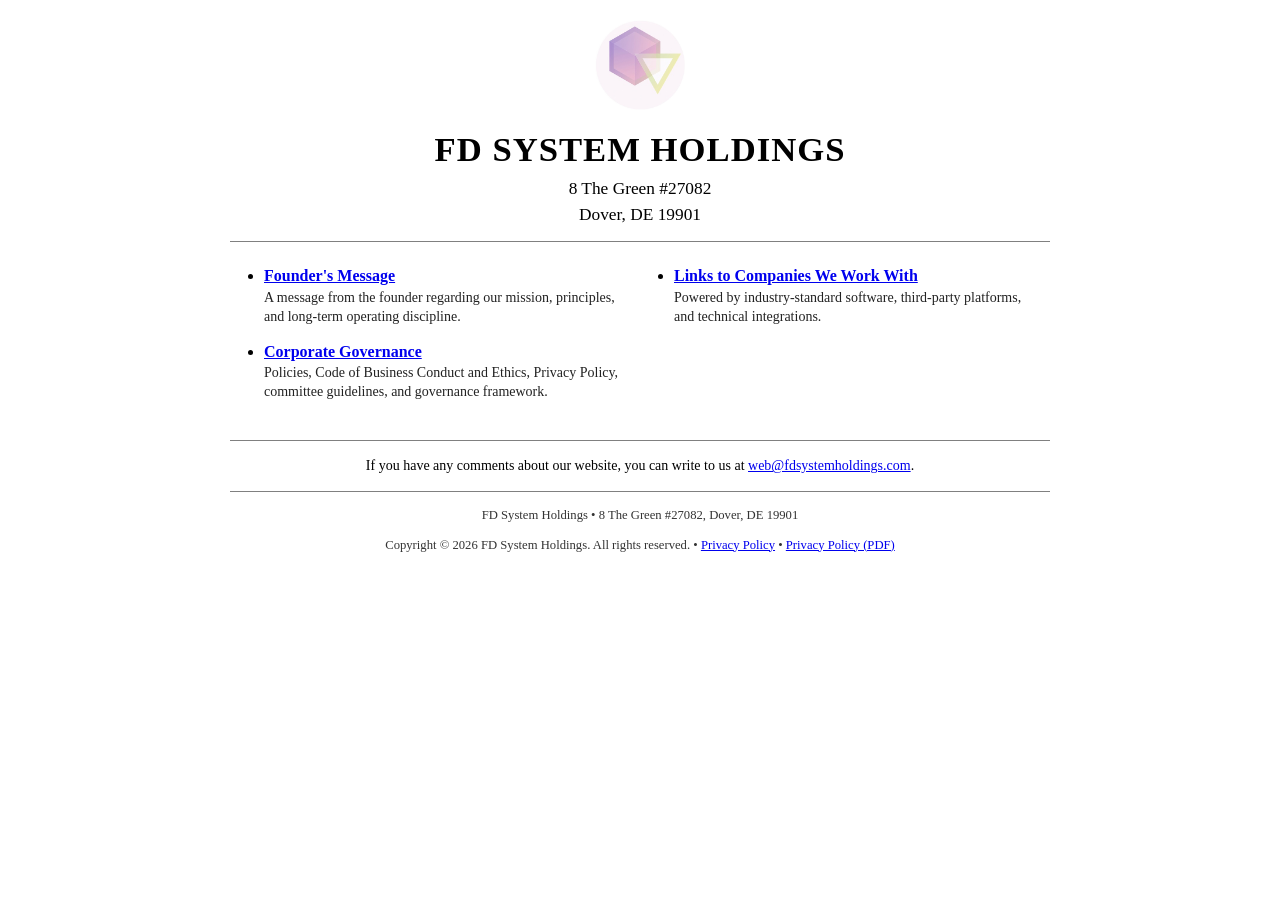
<file: index.html>
<!DOCTYPE html>
<html lang="en">
<head>
  <meta charset="UTF-8">
  <meta name="viewport" content="width=device-width, initial-scale=1.0">
  <title>FD SYSTEM HOLDINGS</title>
  <link rel="stylesheet" href="css/style.css">
  <link rel="icon" href="assets/icon/LogoReduced.jpg" type="image/jpeg">
</head>
<body>

<div class="container">

  <header>
    <img src="assets/icon/LogoReduced.jpg" alt="FD System Holdings Logo" class="header-logo">
    <h1 class="company-title">FD SYSTEM HOLDINGS</h1>
    <div class="company-address">8 The Green #27082</div>
    <div class="company-address">Dover, DE 19901</div>
  </header>

  <hr>

  <table class="directory-table" role="presentation">
    <tr>
      <!-- Left Column -->
      <td>
        <ul class="directory-list">
          <li>
            <a href="pages/founders-message.html" class="item-title">Founder's Message</a>
            <span class="item-desc">A message from the founder regarding our mission, principles, and long-term operating discipline.</span>
          </li>

          <li>
            <a href="pages/governance.html" class="item-title">Corporate Governance</a>
            <span class="item-desc">Policies, Code of Business Conduct and Ethics, Privacy Policy, committee guidelines, and governance framework.</span>
          </li>
        </ul>
      </td>

      <!-- Right Column -->
      <td>
        <ul class="directory-list">
          <li>
            <a href="pages/partners.html" class="item-title">Links to Companies We Work With</a>
            <span class="item-desc">Powered by industry-standard software, third-party platforms, and technical integrations.</span>
          </li>
        </ul>
      </td>
    </tr>
  </table>

  <hr>

  <div class="footer-note">
    If you have any comments about our website, you can write to us at <a href="mailto:web@fdsystemholdings.com">web@fdsystemholdings.com</a>.
  </div>

  <hr>

  <div class="footer-meta">
    <p>FD System Holdings &bull; 8 The Green #27082, Dover, DE 19901</p>
    <p>Copyright &copy; 2026 FD System Holdings. All rights reserved. &bull; <a href="pages/privacy-policy.html">Privacy Policy</a> &bull; <a href="assets/legal/Privacy-Policy.pdf">Privacy Policy (PDF)</a></p>
  </div>

</div>

</body>
</html>
</file>
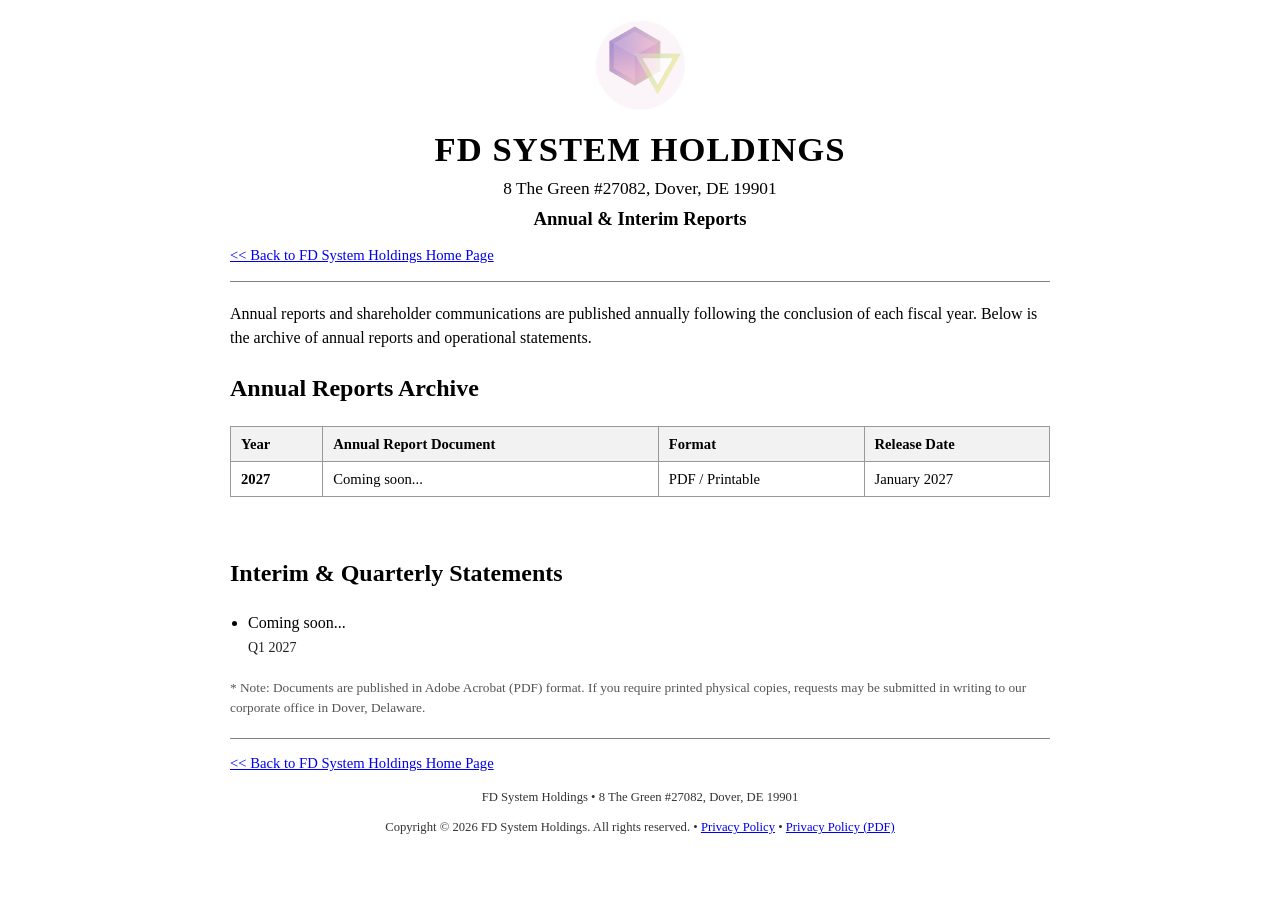
<file: archive/annual-reports.html>
<!DOCTYPE html>
<html lang="en">
<head>
  <meta charset="UTF-8">
  <meta name="viewport" content="width=device-width, initial-scale=1.0">
  <title>Annual Reports - FD SYSTEM HOLDINGS</title>
  <link rel="stylesheet" href="../css/style.css">
  <link rel="icon" href="../assets/icon/LogoReduced.jpg" type="image/jpeg">
</head>
<body>

<div class="container">

  <header>
    <img src="../assets/icon/LogoReduced.jpg" alt="FD System Holdings Logo" class="header-logo">
    <div class="company-title">FD SYSTEM HOLDINGS</div>
    <div class="company-address">8 The Green #27082, Dover, DE 19901</div>
    <h1 class="page-subtitle">Annual &amp; Interim Reports</h1>
  </header>

  <div class="subpage-nav">
    <p><a href="../index.html">&lt;&lt; Back to FD System Holdings Home Page</a></p>
  </div>

  <hr>

  <div class="content-block">
    <p>
      Annual reports and shareholder communications are published annually following the conclusion of each fiscal year. Below is the archive of annual reports and operational statements.
    </p>

    <h2>Annual Reports Archive</h2>

    <table class="data-table">
      <thead>
        <tr>
          <th>Year</th>
          <th>Annual Report Document</th>
          <th>Format</th>
          <th>Release Date</th>
        </tr>
      </thead>
      <tbody>
        <tr>
          <td><strong>2027</strong></td>
          <td>Coming soon...</td>
          <td>PDF / Printable</td>
          <td>January 2027</td>
        </tr>
      </tbody>
    </table>

    <br>

    <h2>Interim &amp; Quarterly Statements</h2>
    <ul class="directory-list">
      <li>
        Coming soon...
        <span class="item-desc">Q1 2027</span>
      </li>
    </ul>

    <p style="font-size: 10pt; color: #555555; margin-top: 20px;">
      * Note: Documents are published in Adobe Acrobat (PDF) format. If you require printed physical copies, requests may be submitted in writing to our corporate office in Dover, Delaware.
    </p>
  </div>

  <hr>

  <div class="subpage-nav">
    <p><a href="../index.html">&lt;&lt; Back to FD System Holdings Home Page</a></p>
  </div>

  <div class="footer-meta">
    <p>FD System Holdings &bull; 8 The Green #27082, Dover, DE 19901</p>
    <p>Copyright &copy; 2026 FD System Holdings. All rights reserved. &bull; <a href="../pages/privacy-policy.html">Privacy Policy</a> &bull; <a href="../assets/legal/Privacy-Policy.pdf">Privacy Policy (PDF)</a></p>
  </div>

</div>

</body>
</html>
</file>
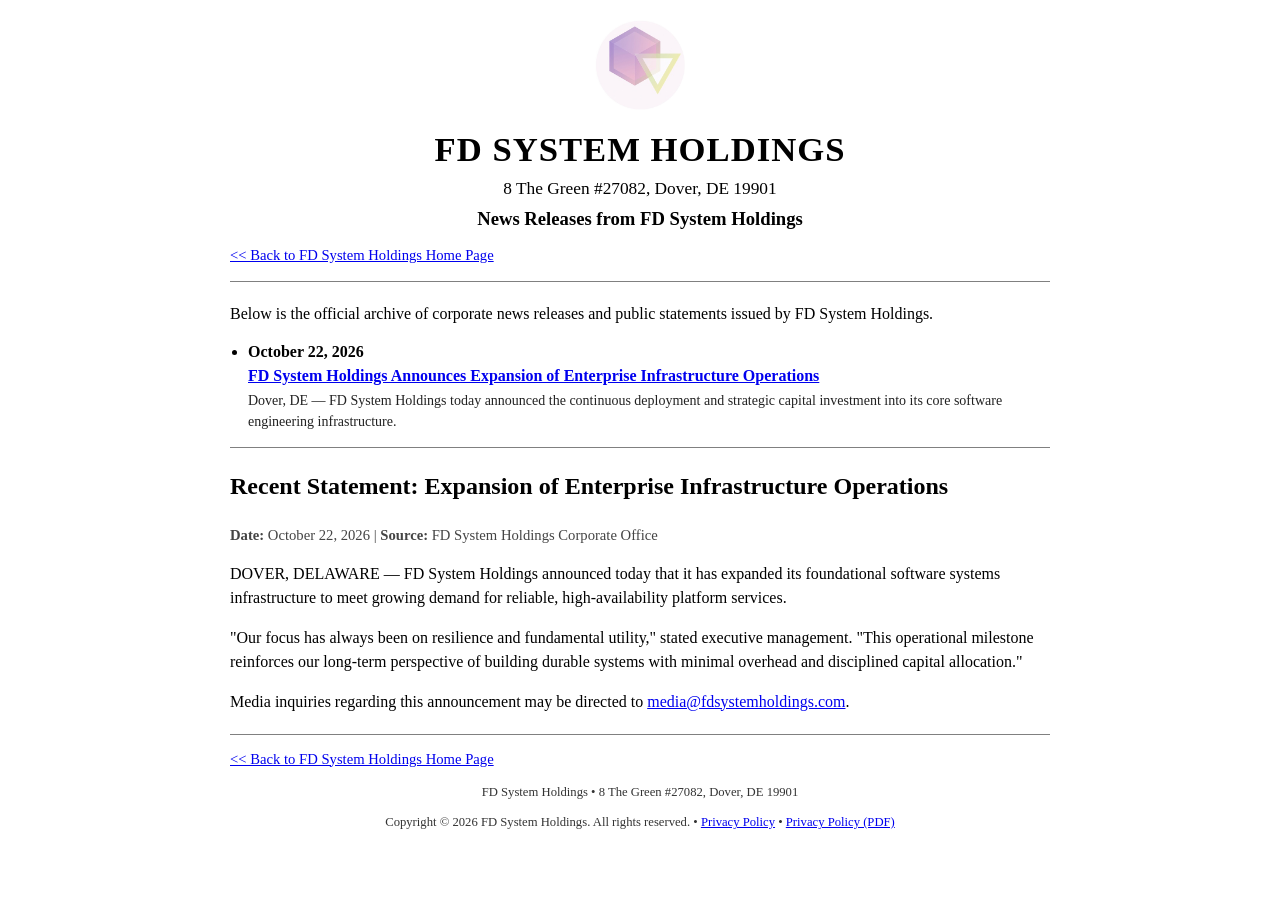
<file: archive/news-releases.html>
<!DOCTYPE html>
<html lang="en">
<head>
  <meta charset="UTF-8">
  <meta name="viewport" content="width=device-width, initial-scale=1.0">
  <title>News Releases - FD SYSTEM HOLDINGS</title>
  <link rel="stylesheet" href="../css/style.css">
  <link rel="icon" href="../assets/icon/LogoReduced.jpg" type="image/jpeg">
</head>
<body>

<div class="container">

  <header>
    <img src="../assets/icon/LogoReduced.jpg" alt="FD System Holdings Logo" class="header-logo">
    <div class="company-title">FD SYSTEM HOLDINGS</div>
    <div class="company-address">8 The Green #27082, Dover, DE 19901</div>
    <h1 class="page-subtitle">News Releases from FD System Holdings</h1>
  </header>

  <div class="subpage-nav">
    <p><a href="../index.html">&lt;&lt; Back to FD System Holdings Home Page</a></p>
  </div>

  <hr>

  <div class="content-block">
    <p>
      Below is the official archive of corporate news releases and public statements issued by FD System Holdings.
    </p>

    <ul class="directory-list">
      <li>
        <strong>October 22, 2026</strong><br>
        <a href="#release-2026-10-22" class="item-title">FD System Holdings Announces Expansion of Enterprise Infrastructure Operations</a>
        <span class="item-desc">Dover, DE &mdash; FD System Holdings today announced the continuous deployment and strategic capital investment into its core software engineering infrastructure.</span>
      </li>

    </ul>

    <hr>

    <h2 id="release-2026-10-22">Recent Statement: Expansion of Enterprise Infrastructure Operations</h2>
    <p style="font-size: 11pt; color: #444444;"><strong>Date:</strong> October 22, 2026 | <strong>Source:</strong> FD System Holdings Corporate Office</p>
    <p>
      DOVER, DELAWARE &mdash; FD System Holdings announced today that it has expanded its foundational software systems infrastructure to meet growing demand for reliable, high-availability platform services.
    </p>
    <p>
      "Our focus has always been on resilience and fundamental utility," stated executive management. "This operational milestone reinforces our long-term perspective of building durable systems with minimal overhead and disciplined capital allocation."
    </p>
    <p>
      Media inquiries regarding this announcement may be directed to <a href="mailto:media@fdsystemholdings.com">media@fdsystemholdings.com</a>.
    </p>
  </div>

  <hr>

  <div class="subpage-nav">
    <p><a href="../index.html">&lt;&lt; Back to FD System Holdings Home Page</a></p>
  </div>

  <div class="footer-meta">
    <p>FD System Holdings &bull; 8 The Green #27082, Dover, DE 19901</p>
    <p>Copyright &copy; 2026 FD System Holdings. All rights reserved. &bull; <a href="../pages/privacy-policy.html">Privacy Policy</a> &bull; <a href="../assets/legal/Privacy-Policy.pdf">Privacy Policy (PDF)</a></p>
  </div>

</div>

</body>
</html>
</file>
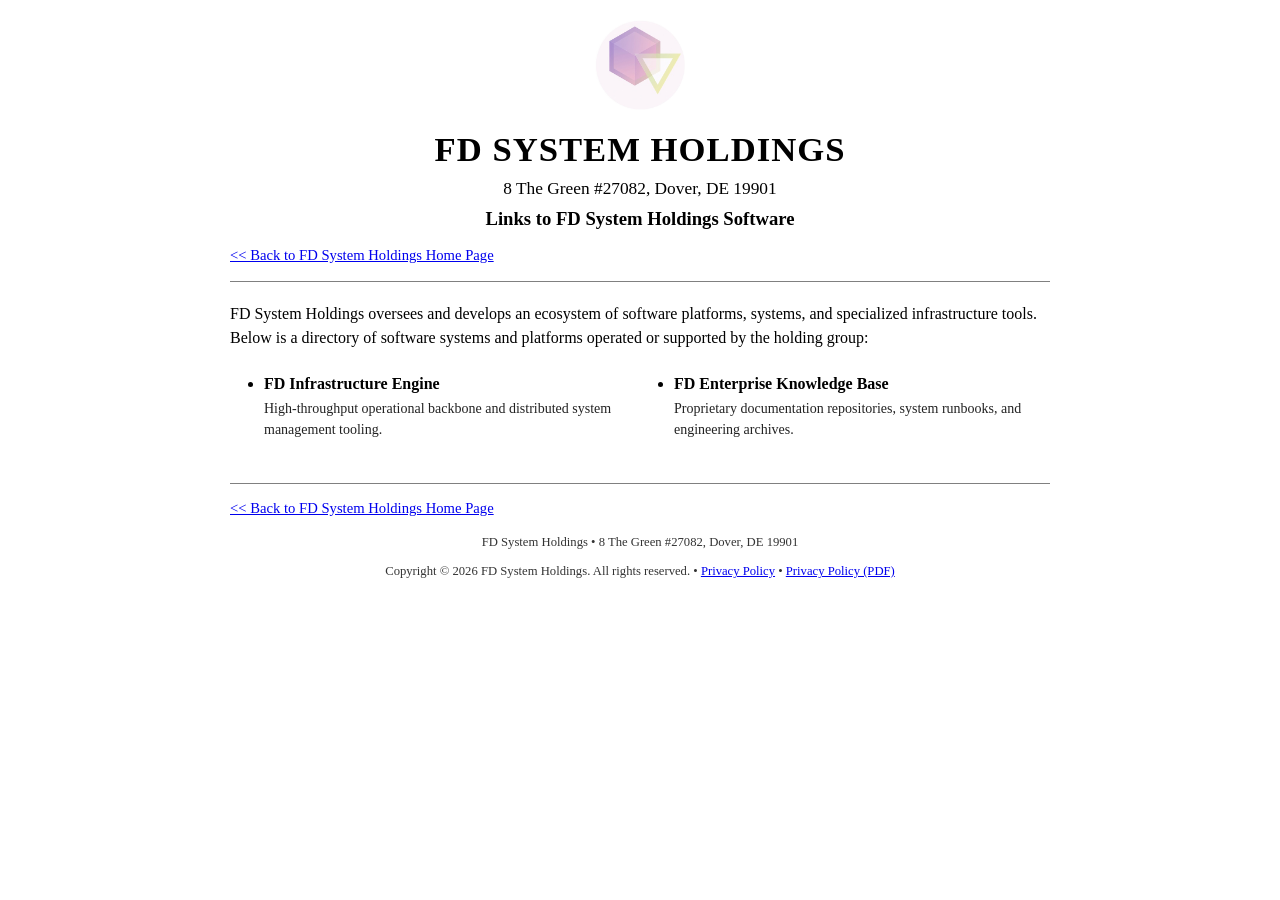
<file: archive/software.html>
<!DOCTYPE html>
<html lang="en">
<head>
  <meta charset="UTF-8">
  <meta name="viewport" content="width=device-width, initial-scale=1.0">
  <title>FD System Holdings Software - FD SYSTEM HOLDINGS</title>
  <link rel="stylesheet" href="../css/style.css">
  <link rel="icon" href="../assets/icon/LogoReduced.jpg" type="image/jpeg">
</head>
<body>

<div class="container">

  <header>
    <img src="../assets/icon/LogoReduced.jpg" alt="FD System Holdings Logo" class="header-logo">
    <div class="company-title">FD SYSTEM HOLDINGS</div>
    <div class="company-address">8 The Green #27082, Dover, DE 19901</div>
    <h1 class="page-subtitle">Links to FD System Holdings Software</h1>
  </header>

  <div class="subpage-nav">
    <p><a href="../index.html">&lt;&lt; Back to FD System Holdings Home Page</a></p>
  </div>

  <hr>

  <div class="content-block">
    <p>
      FD System Holdings oversees and develops an ecosystem of software platforms, systems, and specialized infrastructure tools. Below is a directory of software systems and platforms operated or supported by the holding group:
    </p>

    <!-- Two-column software directory mirroring Berkshire's subsidiaries directory -->
    <table class="directory-table" role="presentation">
      <tr>
        <!-- Left Column -->
        <td>
          <ul class="directory-list">
            <li>
              <span class="item-title">FD Infrastructure Engine</span>
              <span class="item-desc">High-throughput operational backbone and distributed system management tooling.</span>
            </li>
          </ul>
        </td>

        <!-- Right Column -->
        <td>
          <ul class="directory-list">
            <li>
              <span class="item-title">FD Enterprise Knowledge Base</span>
              <span class="item-desc">Proprietary documentation repositories, system runbooks, and engineering archives.</span>
            </li>
          </ul>
        </td>
      </tr>
    </table>
  </div>

  <hr>

  <div class="subpage-nav">
    <p><a href="../index.html">&lt;&lt; Back to FD System Holdings Home Page</a></p>
  </div>

  <div class="footer-meta">
    <p>FD System Holdings &bull; 8 The Green #27082, Dover, DE 19901</p>
    <p>Copyright &copy; 2026 FD System Holdings. All rights reserved. &bull; <a href="../pages/privacy-policy.html">Privacy Policy</a> &bull; <a href="../assets/legal/Privacy-Policy.pdf">Privacy Policy (PDF)</a></p>
  </div>

</div>

</body>
</html>
</file>
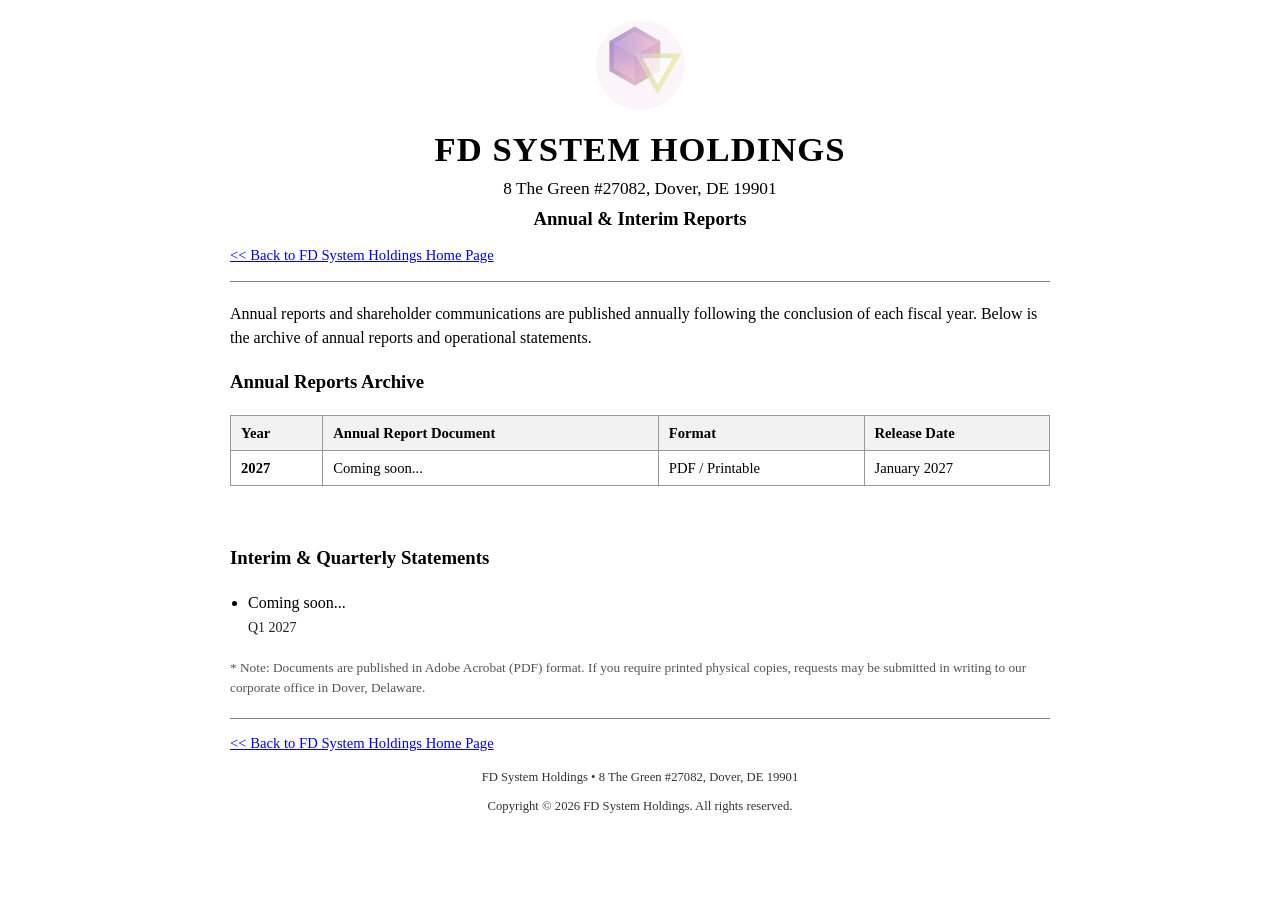
<file: pages/annual-reports.html>
<!DOCTYPE html>
<html lang="en">
<head>
  <meta charset="UTF-8">
  <meta name="viewport" content="width=device-width, initial-scale=1.0">
  <title>Annual Reports - FD SYSTEM HOLDINGS</title>
  <link rel="stylesheet" href="../css/style.css">
  <link rel="icon" href="../assets/icon/LogoReduced.jpg" type="image/jpeg">
</head>
<body>

<div class="container">

  <header>
    <img src="../assets/icon/LogoReduced.jpg" alt="FD System Holdings Logo" class="header-logo">
    <div class="company-title">FD SYSTEM HOLDINGS</div>
    <div class="company-address">8 The Green #27082, Dover, DE 19901</div>
    <div class="page-subtitle">Annual &amp; Interim Reports</div>
  </header>

  <div class="subpage-nav">
    <p><a href="../index.html">&lt;&lt; Back to FD System Holdings Home Page</a></p>
  </div>

  <hr>

  <div class="content-block">
    <p class="no-indent">
      Annual reports and shareholder communications are published annually following the conclusion of each fiscal year. Below is the archive of annual reports and operational statements.
    </p>

    <h3>Annual Reports Archive</h3>

    <table class="data-table">
      <thead>
        <tr>
          <th>Year</th>
          <th>Annual Report Document</th>
          <th>Format</th>
          <th>Release Date</th>
        </tr>
      </thead>
      <tbody>
        <tr>
          <td><strong>2027</strong></td>
          <td>Coming soon...</td>
          <td>PDF / Printable</td>
          <td>January 2027</td>
        </tr>
      </tbody>
    </table>

    <br>

    <h3>Interim &amp; Quarterly Statements</h3>
    <ul class="directory-list">
      <li>
        Coming soon...
        <span class="item-desc">Q1 2027</span>
      </li>
    </ul>

    <p class="no-indent" style="font-size: 10pt; color: #555555; margin-top: 20px;">
      * Note: Documents are published in Adobe Acrobat (PDF) format. If you require printed physical copies, requests may be submitted in writing to our corporate office in Dover, Delaware.
    </p>
  </div>

  <hr>

  <div class="subpage-nav">
    <p><a href="../index.html">&lt;&lt; Back to FD System Holdings Home Page</a></p>
  </div>

  <div class="footer-meta">
    <p>FD System Holdings &bull; 8 The Green #27082, Dover, DE 19901</p>
    <p>Copyright &copy; 2026 FD System Holdings. All rights reserved.</p>
  </div>

</div>

</body>
</html>
</file>
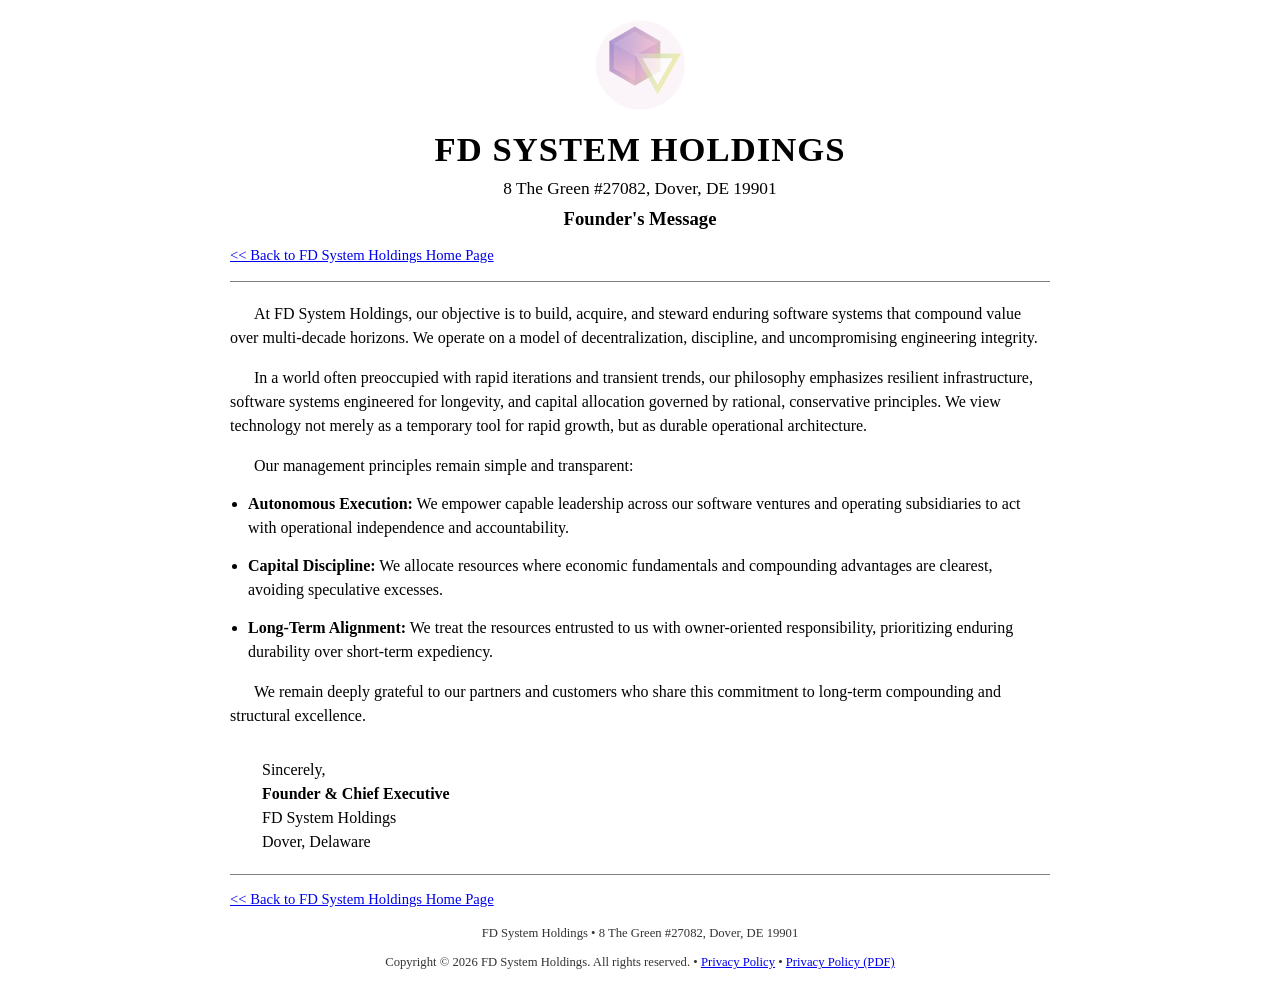
<file: pages/founders-message.html>
<!DOCTYPE html>
<html lang="en">
<head>
  <meta charset="UTF-8">
  <meta name="viewport" content="width=device-width, initial-scale=1.0">
  <title>Founder's Message - FD SYSTEM HOLDINGS</title>
  <link rel="stylesheet" href="../css/style.css">
  <link rel="icon" href="../assets/icon/LogoReduced.jpg" type="image/jpeg">
</head>
<body>

<div class="container">

  <header>
    <img src="../assets/icon/LogoReduced.jpg" alt="FD System Holdings Logo" class="header-logo">
    <div class="company-title">FD SYSTEM HOLDINGS</div>
    <div class="company-address">8 The Green #27082, Dover, DE 19901</div>
    <h1 class="page-subtitle">Founder's Message</h1>
  </header>

  <div class="subpage-nav">
    <p><a href="../index.html">&lt;&lt; Back to FD System Holdings Home Page</a></p>
  </div>

  <hr>

  <div class="content-block">
    <p class="indent">
      At FD System Holdings, our objective is to build, acquire, and steward enduring software systems that compound value over multi-decade horizons. We operate on a model of decentralization, discipline, and uncompromising engineering integrity.
    </p>

    <p class="indent">
      In a world often preoccupied with rapid iterations and transient trends, our philosophy emphasizes resilient infrastructure, software systems engineered for longevity, and capital allocation governed by rational, conservative principles. We view technology not merely as a temporary tool for rapid growth, but as durable operational architecture.
    </p>

    <p class="indent">
      Our management principles remain simple and transparent:
    </p>

    <ul class="directory-list">
      <li><strong>Autonomous Execution:</strong> We empower capable leadership across our software ventures and operating subsidiaries to act with operational independence and accountability.</li>
      <li><strong>Capital Discipline:</strong> We allocate resources where economic fundamentals and compounding advantages are clearest, avoiding speculative excesses.</li>
      <li><strong>Long-Term Alignment:</strong> We treat the resources entrusted to us with owner-oriented responsibility, prioritizing enduring durability over short-term expediency.</li>
    </ul>

    <p class="indent">
      We remain deeply grateful to our partners and customers who share this commitment to long-term compounding and structural excellence.
    </p>

    <div class="signature-block">
      <p>
        Sincerely,<br>
        <strong>Founder &amp; Chief Executive</strong><br>
        FD System Holdings<br>
        Dover, Delaware
      </p>
    </div>
  </div>

  <hr>

  <div class="subpage-nav">
    <p><a href="../index.html">&lt;&lt; Back to FD System Holdings Home Page</a></p>
  </div>

  <div class="footer-meta">
    <p>FD System Holdings &bull; 8 The Green #27082, Dover, DE 19901</p>
    <p>Copyright &copy; 2026 FD System Holdings. All rights reserved. &bull; <a href="privacy-policy.html">Privacy Policy</a> &bull; <a href="../assets/legal/Privacy-Policy.pdf">Privacy Policy (PDF)</a></p>
  </div>

</div>

</body>
</html>
</file>
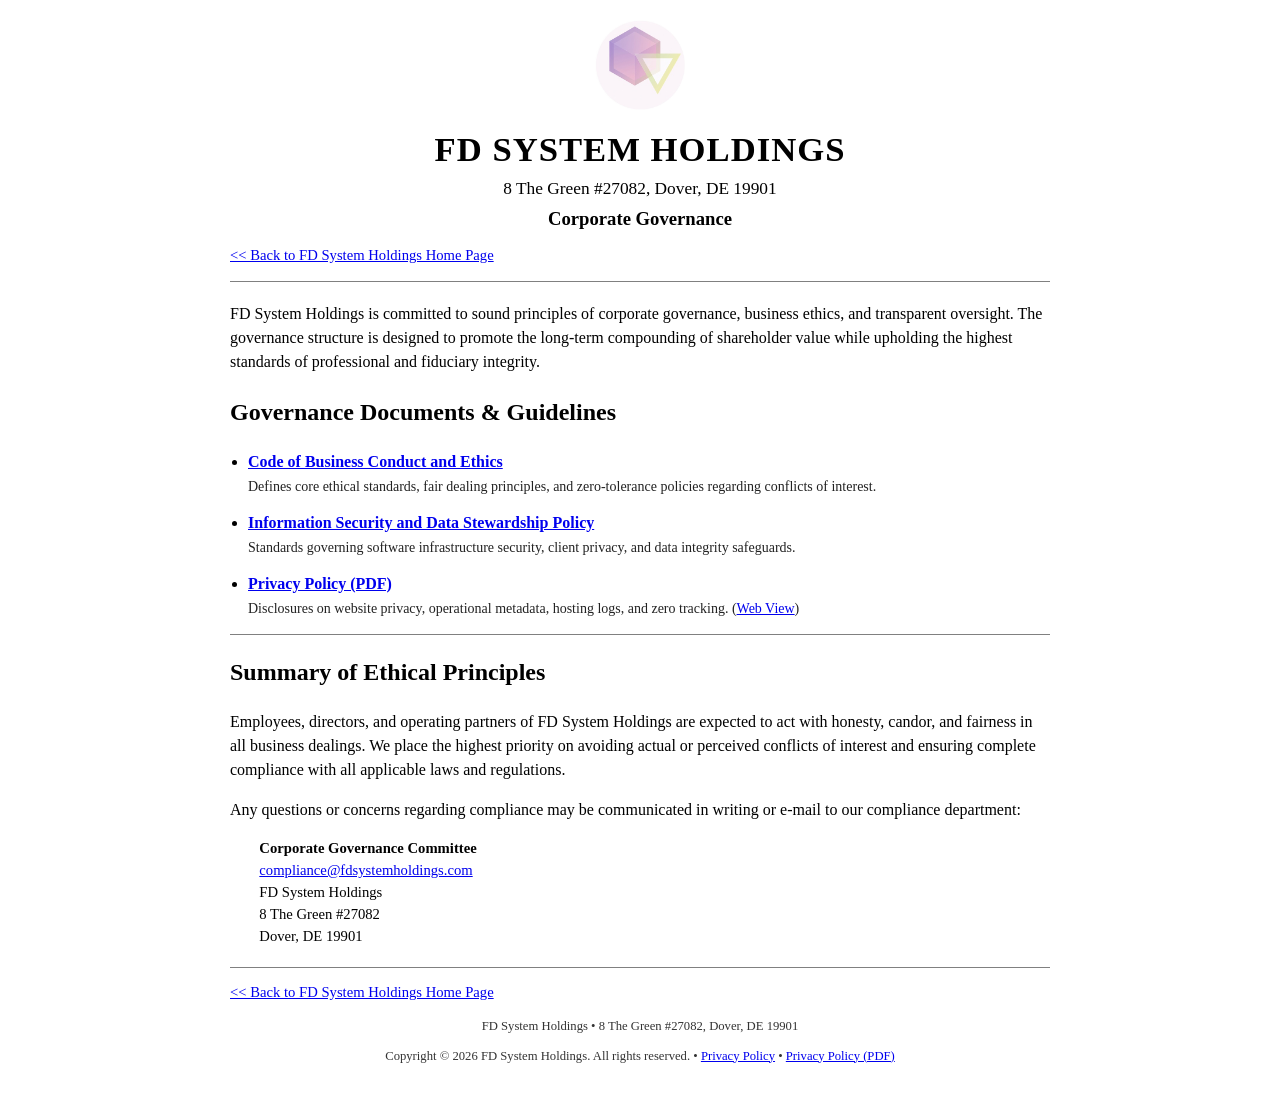
<file: pages/governance.html>
<!DOCTYPE html>
<html lang="en">
<head>
  <meta charset="UTF-8">
  <meta name="viewport" content="width=device-width, initial-scale=1.0">
  <title>Corporate Governance - FD SYSTEM HOLDINGS</title>
  <link rel="stylesheet" href="../css/style.css">
  <link rel="icon" href="../assets/icon/LogoReduced.jpg" type="image/jpeg">
</head>
<body>

<div class="container">

  <header>
    <img src="../assets/icon/LogoReduced.jpg" alt="FD System Holdings Logo" class="header-logo">
    <div class="company-title">FD SYSTEM HOLDINGS</div>
    <div class="company-address">8 The Green #27082, Dover, DE 19901</div>
    <h1 class="page-subtitle">Corporate Governance</h1>
  </header>

  <div class="subpage-nav">
    <p><a href="../index.html">&lt;&lt; Back to FD System Holdings Home Page</a></p>
  </div>

  <hr>

  <div class="content-block">
    <p>
      FD System Holdings is committed to sound principles of corporate governance, business ethics, and transparent oversight. The governance structure is designed to promote the long-term compounding of shareholder value while upholding the highest standards of professional and fiduciary integrity.
    </p>

    <h2>Governance Documents &amp; Guidelines</h2>

    <ul class="directory-list">
      <li>
        <a href="../assets/legal/Code-of-Business-Conduct-and-Ethics.pdf" class="item-title">Code of Business Conduct and Ethics</a>
        <span class="item-desc">Defines core ethical standards, fair dealing principles, and zero-tolerance policies regarding conflicts of interest.</span>
      </li>

      <li>
        <a href="../assets/legal/Information-Security-and-Data-Stewardship-Policy.pdf" class="item-title">Information Security and Data Stewardship Policy</a>
        <span class="item-desc">Standards governing software infrastructure security, client privacy, and data integrity safeguards.</span>
      </li>

      <li>
        <a href="../assets/legal/Privacy-Policy.pdf" class="item-title">Privacy Policy (PDF)</a>
        <span class="item-desc">Disclosures on website privacy, operational metadata, hosting logs, and zero tracking. (<a href="privacy-policy.html">Web View</a>)</span>
      </li>
    </ul>

    <hr>

    <h2 id="code-of-conduct">Summary of Ethical Principles</h2>
    <p>
      Employees, directors, and operating partners of FD System Holdings are expected to act with honesty, candor, and fairness in all business dealings. We place the highest priority on avoiding actual or perceived conflicts of interest and ensuring complete compliance with all applicable laws and regulations.
    </p>
    <p>
      Any questions or concerns regarding compliance may be communicated in writing or e-mail to our compliance department:
    </p>
    <p style="margin-left: 2em; font-size: 11pt;">
      <strong>Corporate Governance Committee</strong><br>
      <a href="mailto:compliance@fdsystemholdings.com">compliance@fdsystemholdings.com</a><br>
      FD System Holdings<br>
      8 The Green #27082<br>
      Dover, DE 19901
    </p>
  </div>

  <hr>

  <div class="subpage-nav">
    <p><a href="../index.html">&lt;&lt; Back to FD System Holdings Home Page</a></p>
  </div>

  <div class="footer-meta">
    <p>FD System Holdings &bull; 8 The Green #27082, Dover, DE 19901</p>
    <p>Copyright &copy; 2026 FD System Holdings. All rights reserved. &bull; <a href="privacy-policy.html">Privacy Policy</a> &bull; <a href="../assets/legal/Privacy-Policy.pdf">Privacy Policy (PDF)</a></p>
  </div>

</div>

</body>
</html>
</file>
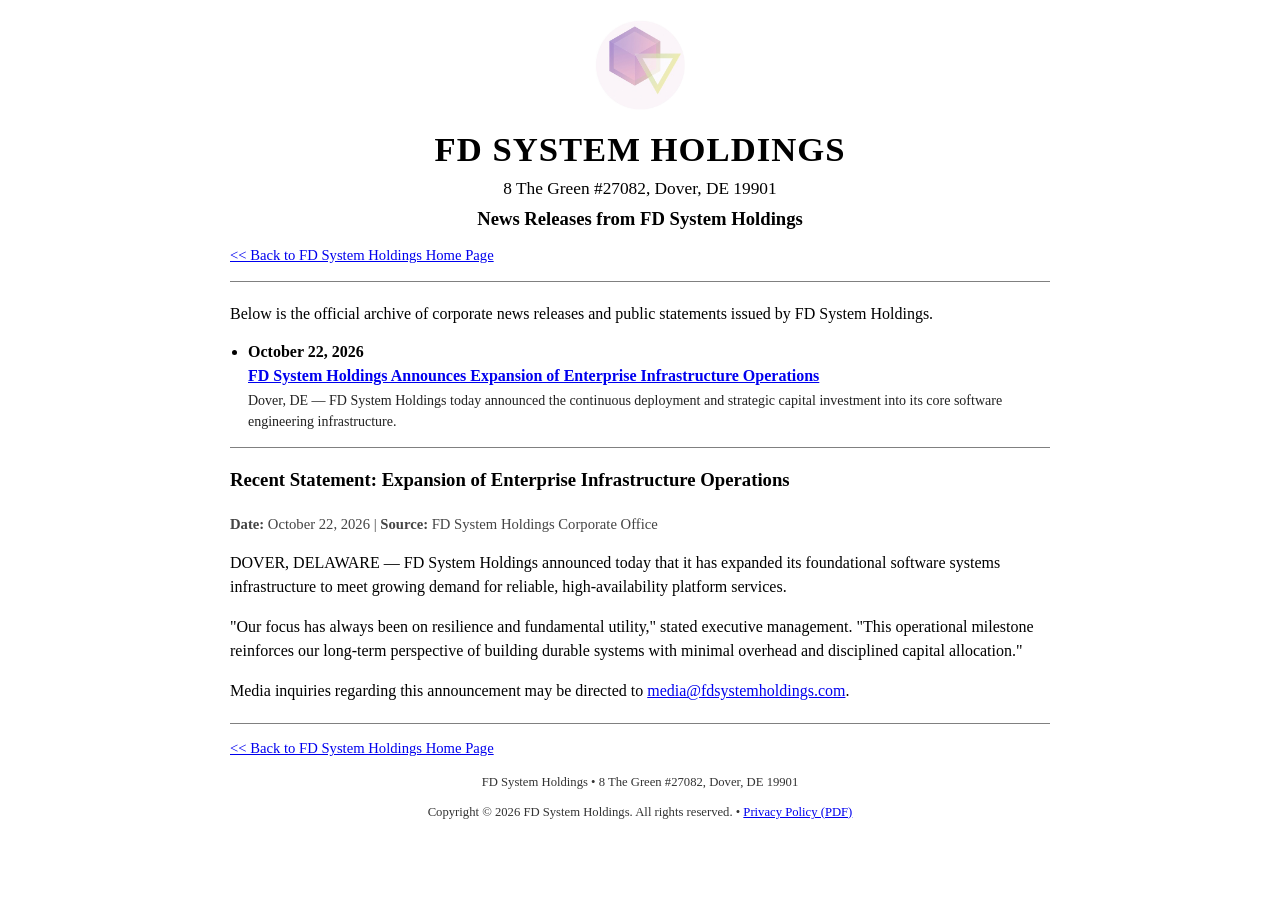
<file: pages/news-releases.html>
<!DOCTYPE html>
<html lang="en">
<head>
  <meta charset="UTF-8">
  <meta name="viewport" content="width=device-width, initial-scale=1.0">
  <title>News Releases - FD SYSTEM HOLDINGS</title>
  <link rel="stylesheet" href="../css/style.css">
  <link rel="icon" href="../assets/icon/LogoReduced.jpg" type="image/jpeg">
</head>
<body>

<div class="container">

  <header>
    <img src="../assets/icon/LogoReduced.jpg" alt="FD System Holdings Logo" class="header-logo">
    <div class="company-title">FD SYSTEM HOLDINGS</div>
    <div class="company-address">8 The Green #27082, Dover, DE 19901</div>
    <div class="page-subtitle">News Releases from FD System Holdings</div>
  </header>

  <div class="subpage-nav">
    <p><a href="../index.html">&lt;&lt; Back to FD System Holdings Home Page</a></p>
  </div>

  <hr>

  <div class="content-block">
    <p class="no-indent">
      Below is the official archive of corporate news releases and public statements issued by FD System Holdings.
    </p>

    <ul class="directory-list">
      <li>
        <strong>October 22, 2026</strong><br>
        <a href="#release-2026-10-22" class="item-title">FD System Holdings Announces Expansion of Enterprise Infrastructure Operations</a>
        <span class="item-desc">Dover, DE &mdash; FD System Holdings today announced the continuous deployment and strategic capital investment into its core software engineering infrastructure.</span>
      </li>

    </ul>

    <hr>

    <h3 id="release-2026-10-22">Recent Statement: Expansion of Enterprise Infrastructure Operations</h3>
    <p class="no-indent" style="font-size: 11pt; color: #444444;"><strong>Date:</strong> October 22, 2026 | <strong>Source:</strong> FD System Holdings Corporate Office</p>
    <p>
      DOVER, DELAWARE &mdash; FD System Holdings announced today that it has expanded its foundational software systems infrastructure to meet growing demand for reliable, high-availability platform services.
    </p>
    <p>
      "Our focus has always been on resilience and fundamental utility," stated executive management. "This operational milestone reinforces our long-term perspective of building durable systems with minimal overhead and disciplined capital allocation."
    </p>
    <p>
      Media inquiries regarding this announcement may be directed to <a href="mailto:media@fdsystemholdings.com">media@fdsystemholdings.com</a>.
    </p>
  </div>

  <hr>

  <div class="subpage-nav">
    <p><a href="../index.html">&lt;&lt; Back to FD System Holdings Home Page</a></p>
  </div>

  <div class="footer-meta">
    <p>FD System Holdings &bull; 8 The Green #27082, Dover, DE 19901</p>
    <p>Copyright &copy; 2026 FD System Holdings. All rights reserved. &bull; <a href="../assets/legal/Privacy-Policy.pdf">Privacy Policy (PDF)</a></p>
  </div>

</div>

</body>
</html>
</file>
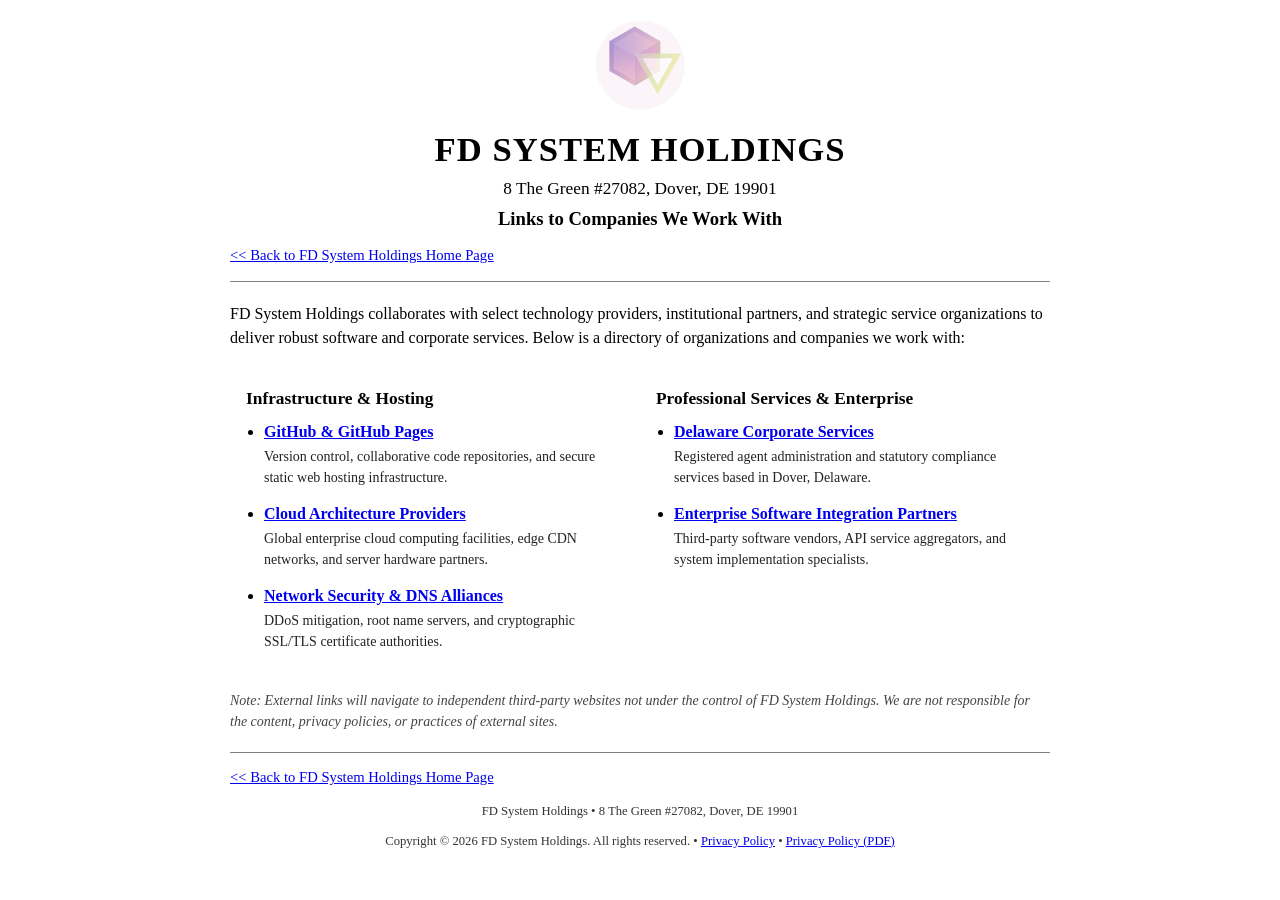
<file: pages/partners.html>
<!DOCTYPE html>
<html lang="en">
<head>
  <meta charset="UTF-8">
  <meta name="viewport" content="width=device-width, initial-scale=1.0">
  <title>Companies We Work With - FD SYSTEM HOLDINGS</title>
  <link rel="stylesheet" href="../css/style.css">
  <link rel="icon" href="../assets/icon/LogoReduced.jpg" type="image/jpeg">
</head>
<body>

<div class="container">

  <header>
    <img src="../assets/icon/LogoReduced.jpg" alt="FD System Holdings Logo" class="header-logo">
    <div class="company-title">FD SYSTEM HOLDINGS</div>
    <div class="company-address">8 The Green #27082, Dover, DE 19901</div>
    <h1 class="page-subtitle">Links to Companies We Work With</h1>
  </header>

  <div class="subpage-nav">
    <p><a href="../index.html">&lt;&lt; Back to FD System Holdings Home Page</a></p>
  </div>

  <hr>

  <div class="content-block">
    <p>
      FD System Holdings collaborates with select technology providers, institutional partners, and strategic service organizations to deliver robust software and corporate services. Below is a directory of organizations and companies we work with:
    </p>

    <!-- Two-column partners directory -->
    <table class="directory-table" role="presentation">
      <tr>
        <!-- Left Column: Infrastructure & Cloud -->
        <td>
          <h2 style="margin-bottom: 8px; font-size: 13pt;">Infrastructure &amp; Hosting</h2>
          <ul class="directory-list">
            <li>
              <a href="https://github.com" target="_blank" rel="noopener noreferrer" class="item-title">GitHub &amp; GitHub Pages</a>
              <span class="item-desc">Version control, collaborative code repositories, and secure static web hosting infrastructure.</span>
            </li>
            <li>
              <a href="https://azure.microsoft.com/en-us" target="_blank" rel="noopener noreferrer" class="item-title">Cloud Architecture Providers</a>
              <span class="item-desc">Global enterprise cloud computing facilities, edge CDN networks, and server hardware partners.</span>
            </li>
            <li>
              <a href="https://www.cloudflare.com/" target="_blank" rel="noopener noreferrer" class="item-title">Network Security &amp; DNS Alliances</a>
              <span class="item-desc">DDoS mitigation, root name servers, and cryptographic SSL/TLS certificate authorities.</span>
            </li>
          </ul>
        </td>

        <!-- Right Column: Professional Services & Enterprise -->
        <td>
          <h2 style="margin-bottom: 8px; font-size: 13pt;">Professional Services &amp; Enterprise</h2>
          <ul class="directory-list">
            <li>
              <a href="https://www.northwestregisteredagent.com" target="_blank" rel="noopener noreferrer" class="item-title">Delaware Corporate Services</a>
              <span class="item-desc">Registered agent administration and statutory compliance services based in Dover, Delaware.</span>
            </li>
            <li>
              <a href="https://plaid.com/" target="_blank" rel="noopener noreferrer" class="item-title">Enterprise Software Integration Partners</a>
              <span class="item-desc">Third-party software vendors, API service aggregators, and system implementation specialists.</span>
            </li>
          </ul>
        </td>
      </tr>
    </table>

    <p style="font-size: 10.5pt; color: #444444; margin-top: 15px;">
      <em>Note: External links will navigate to independent third-party websites not under the control of FD System Holdings. We are not responsible for the content, privacy policies, or practices of external sites.</em>
    </p>
  </div>

  <hr>

  <div class="subpage-nav">
    <p><a href="../index.html">&lt;&lt; Back to FD System Holdings Home Page</a></p>
  </div>

  <div class="footer-meta">
    <p>FD System Holdings &bull; 8 The Green #27082, Dover, DE 19901</p>
    <p>Copyright &copy; 2026 FD System Holdings. All rights reserved. &bull; <a href="privacy-policy.html">Privacy Policy</a> &bull; <a href="../assets/legal/Privacy-Policy.pdf">Privacy Policy (PDF)</a></p>
  </div>

</div>

</body>
</html>
</file>
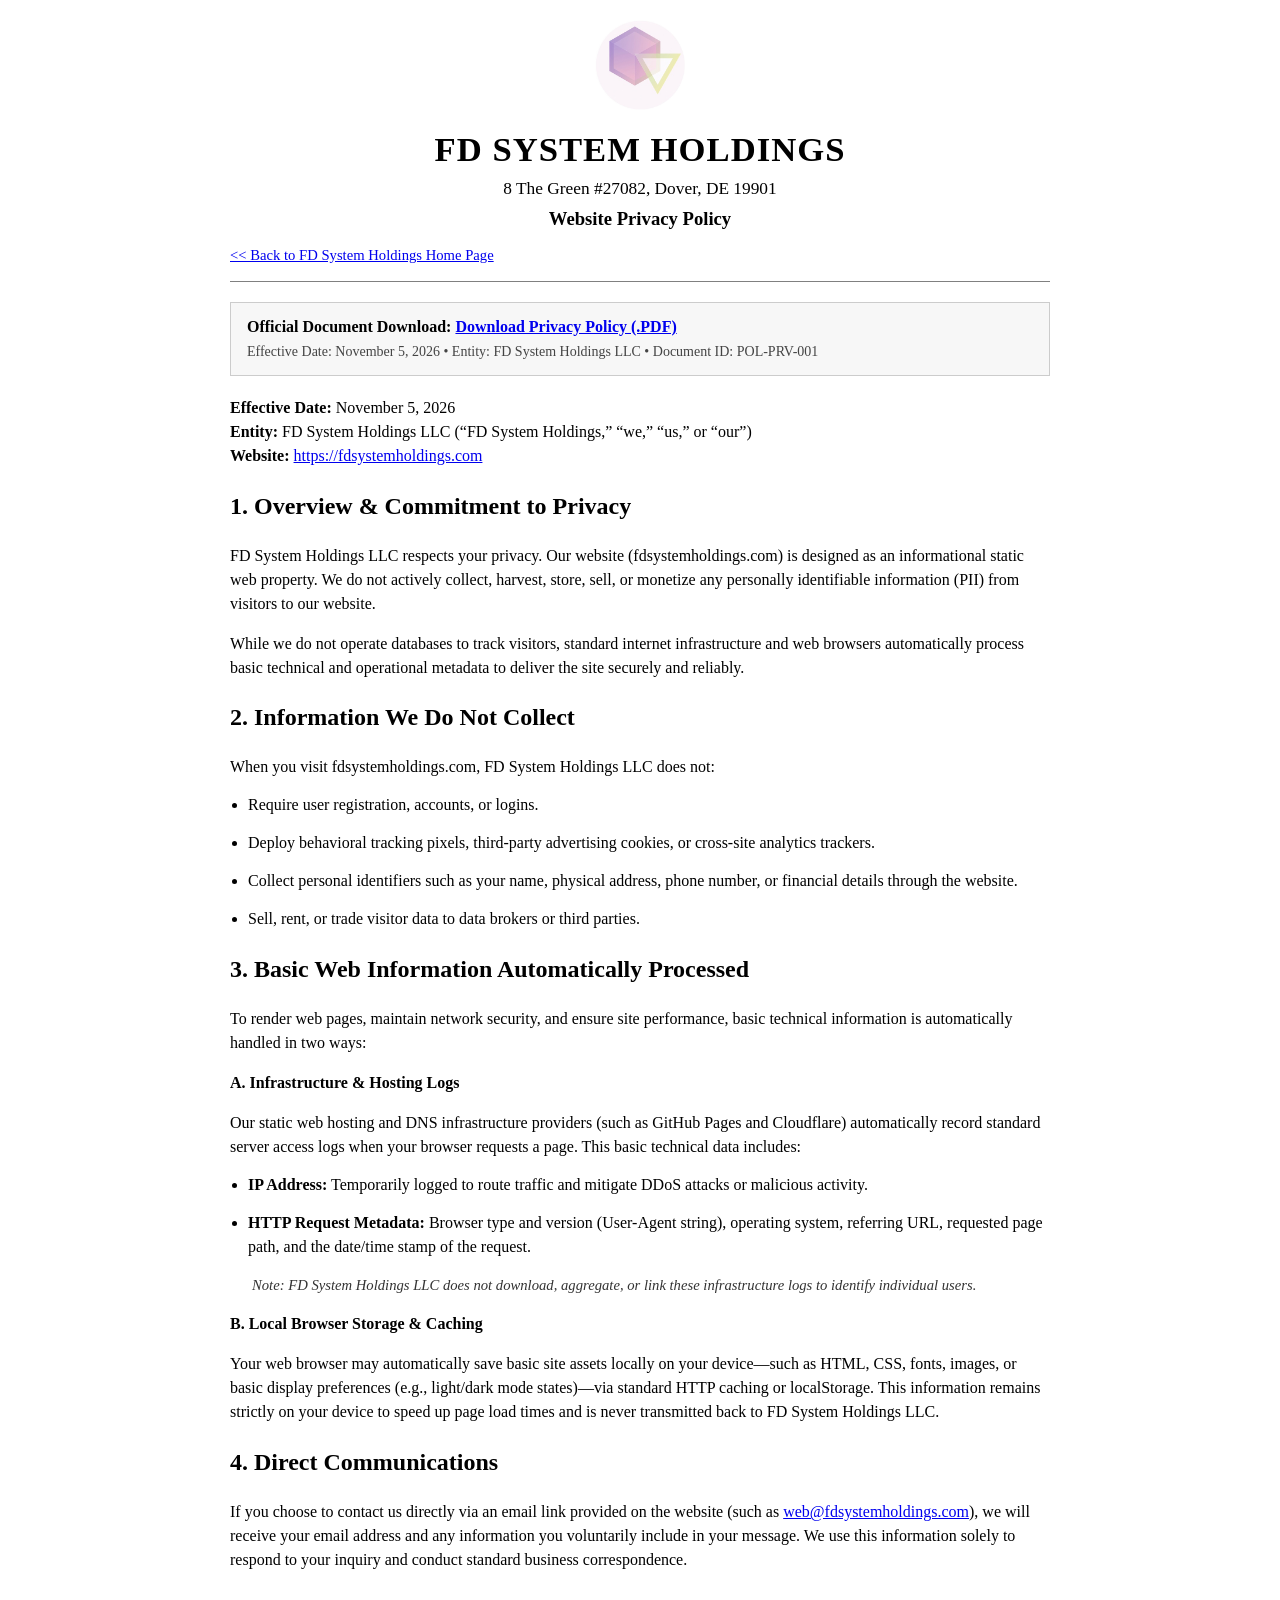
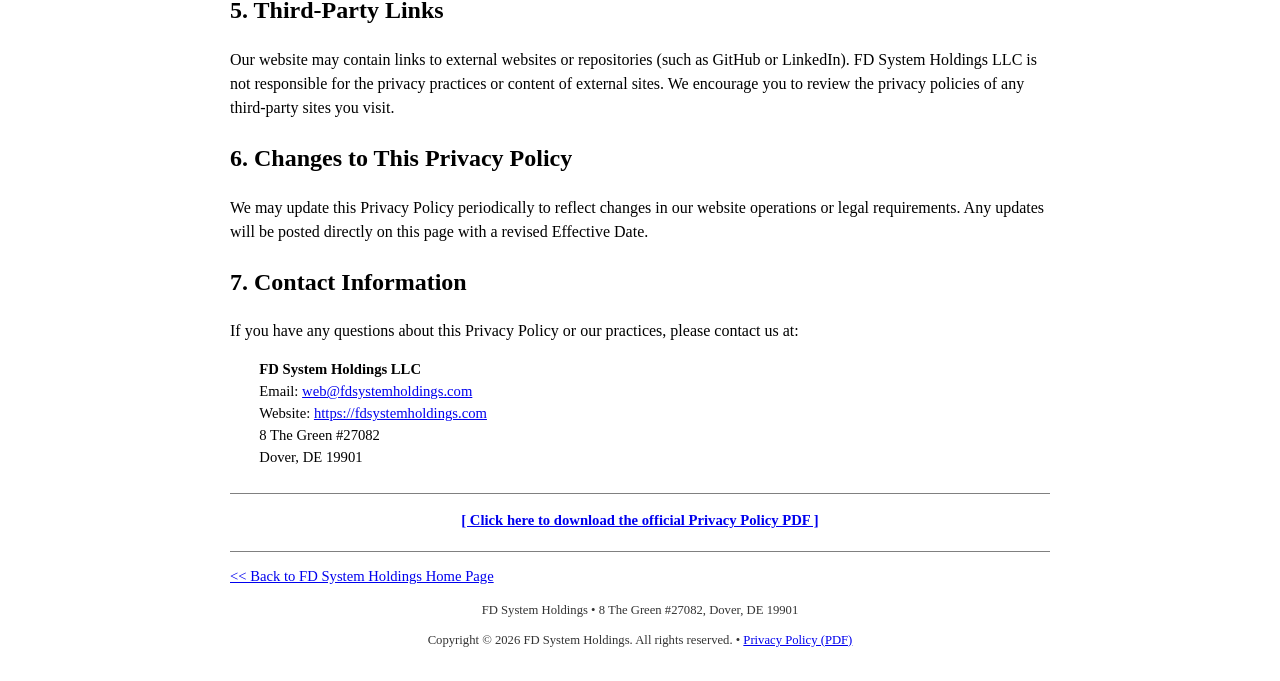
<file: pages/privacy-policy.html>
<!DOCTYPE html>
<html lang="en">
<head>
  <meta charset="UTF-8">
  <meta name="viewport" content="width=device-width, initial-scale=1.0">
  <title>Privacy Policy - FD SYSTEM HOLDINGS</title>
  <link rel="stylesheet" href="../css/style.css">
  <link rel="icon" href="../assets/icon/LogoReduced.jpg" type="image/jpeg">
</head>
<body>

<div class="container">

  <header>
    <img src="../assets/icon/LogoReduced.jpg" alt="FD System Holdings Logo" class="header-logo">
    <div class="company-title">FD SYSTEM HOLDINGS</div>
    <div class="company-address">8 The Green #27082, Dover, DE 19901</div>
    <h1 class="page-subtitle">Website Privacy Policy</h1>
  </header>

  <div class="subpage-nav">
    <p><a href="../index.html">&lt;&lt; Back to FD System Holdings Home Page</a></p>
  </div>

  <hr>

  <div class="content-block">
    <div style="background-color: #f7f7f7; border: 1px solid #cccccc; padding: 12px 16px; margin-bottom: 20px;">
      <strong>Official Document Download:</strong> <a href="../assets/legal/Privacy-Policy.pdf" download><strong>Download Privacy Policy (.PDF)</strong></a><br>
      <span style="font-size: 10.5pt; color: #444444;">Effective Date: November 5, 2026 &bull; Entity: FD System Holdings LLC &bull; Document ID: POL-PRV-001</span>
    </div>

    <p>
      <strong>Effective Date:</strong> November 5, 2026<br>
      <strong>Entity:</strong> FD System Holdings LLC (&ldquo;FD System Holdings,&rdquo; &ldquo;we,&rdquo; &ldquo;us,&rdquo; or &ldquo;our&rdquo;)<br>
      <strong>Website:</strong> <a href="https://fdsystemholdings.com">https://fdsystemholdings.com</a>
    </p>

    <h2>1. Overview &amp; Commitment to Privacy</h2>
    <p>
      FD System Holdings LLC respects your privacy. Our website (fdsystemholdings.com) is designed as an informational static web property. We do not actively collect, harvest, store, sell, or monetize any personally identifiable information (PII) from visitors to our website.
    </p>
    <p>
      While we do not operate databases to track visitors, standard internet infrastructure and web browsers automatically process basic technical and operational metadata to deliver the site securely and reliably.
    </p>

    <h2>2. Information We Do Not Collect</h2>
    <p>
      When you visit fdsystemholdings.com, FD System Holdings LLC does not:
    </p>
    <ul class="directory-list">
      <li>Require user registration, accounts, or logins.</li>
      <li>Deploy behavioral tracking pixels, third-party advertising cookies, or cross-site analytics trackers.</li>
      <li>Collect personal identifiers such as your name, physical address, phone number, or financial details through the website.</li>
      <li>Sell, rent, or trade visitor data to data brokers or third parties.</li>
    </ul>

    <h2>3. Basic Web Information Automatically Processed</h2>
    <p>
      To render web pages, maintain network security, and ensure site performance, basic technical information is automatically handled in two ways:
    </p>

    <h3 style="margin-bottom: 6px; font-size: 12pt;">A. Infrastructure &amp; Hosting Logs</h3>
    <p>
      Our static web hosting and DNS infrastructure providers (such as GitHub Pages and Cloudflare) automatically record standard server access logs when your browser requests a page. This basic technical data includes:
    </p>
    <ul class="directory-list">
      <li><strong>IP Address:</strong> Temporarily logged to route traffic and mitigate DDoS attacks or malicious activity.</li>
      <li><strong>HTTP Request Metadata:</strong> Browser type and version (User-Agent string), operating system, referring URL, requested page path, and the date/time stamp of the request.</li>
    </ul>
    <p style="font-size: 11pt; color: #333333; margin-left: 1.5em;">
      <em>Note: FD System Holdings LLC does not download, aggregate, or link these infrastructure logs to identify individual users.</em>
    </p>

    <h3 style="margin-bottom: 6px; font-size: 12pt;">B. Local Browser Storage &amp; Caching</h3>
    <p>
      Your web browser may automatically save basic site assets locally on your device&mdash;such as HTML, CSS, fonts, images, or basic display preferences (e.g., light/dark mode states)&mdash;via standard HTTP caching or localStorage. This information remains strictly on your device to speed up page load times and is never transmitted back to FD System Holdings LLC.
    </p>

    <h2>4. Direct Communications</h2>
    <p>
      If you choose to contact us directly via an email link provided on the website (such as <a href="mailto:web@fdsystemholdings.com">web@fdsystemholdings.com</a>), we will receive your email address and any information you voluntarily include in your message. We use this information solely to respond to your inquiry and conduct standard business correspondence.
    </p>

    <h2>5. Third-Party Links</h2>
    <p>
      Our website may contain links to external websites or repositories (such as GitHub or LinkedIn). FD System Holdings LLC is not responsible for the privacy practices or content of external sites. We encourage you to review the privacy policies of any third-party sites you visit.
    </p>

    <h2>6. Changes to This Privacy Policy</h2>
    <p>
      We may update this Privacy Policy periodically to reflect changes in our website operations or legal requirements. Any updates will be posted directly on this page with a revised Effective Date.
    </p>

    <h2>7. Contact Information</h2>
    <p>
      If you have any questions about this Privacy Policy or our practices, please contact us at:
    </p>
    <p style="margin-left: 2em; font-size: 11pt;">
      <strong>FD System Holdings LLC</strong><br>
      Email: <a href="mailto:web@fdsystemholdings.com">web@fdsystemholdings.com</a><br>
      Website: <a href="https://fdsystemholdings.com">https://fdsystemholdings.com</a><br>
      8 The Green #27082<br>
      Dover, DE 19901
    </p>

    <hr style="margin-top: 25px;">

    <p style="text-align: center; font-size: 11pt;">
      <a href="../assets/legal/Privacy-Policy.pdf" download><strong>[ Click here to download the official Privacy Policy PDF ]</strong></a>
    </p>
  </div>

  <hr>

  <div class="subpage-nav">
    <p><a href="../index.html">&lt;&lt; Back to FD System Holdings Home Page</a></p>
  </div>

  <div class="footer-meta">
    <p>FD System Holdings &bull; 8 The Green #27082, Dover, DE 19901</p>
    <p>Copyright &copy; 2026 FD System Holdings. All rights reserved. &bull; <a href="../assets/legal/Privacy-Policy.pdf">Privacy Policy (PDF)</a></p>
  </div>

</div>

</body>
</html>
</file>
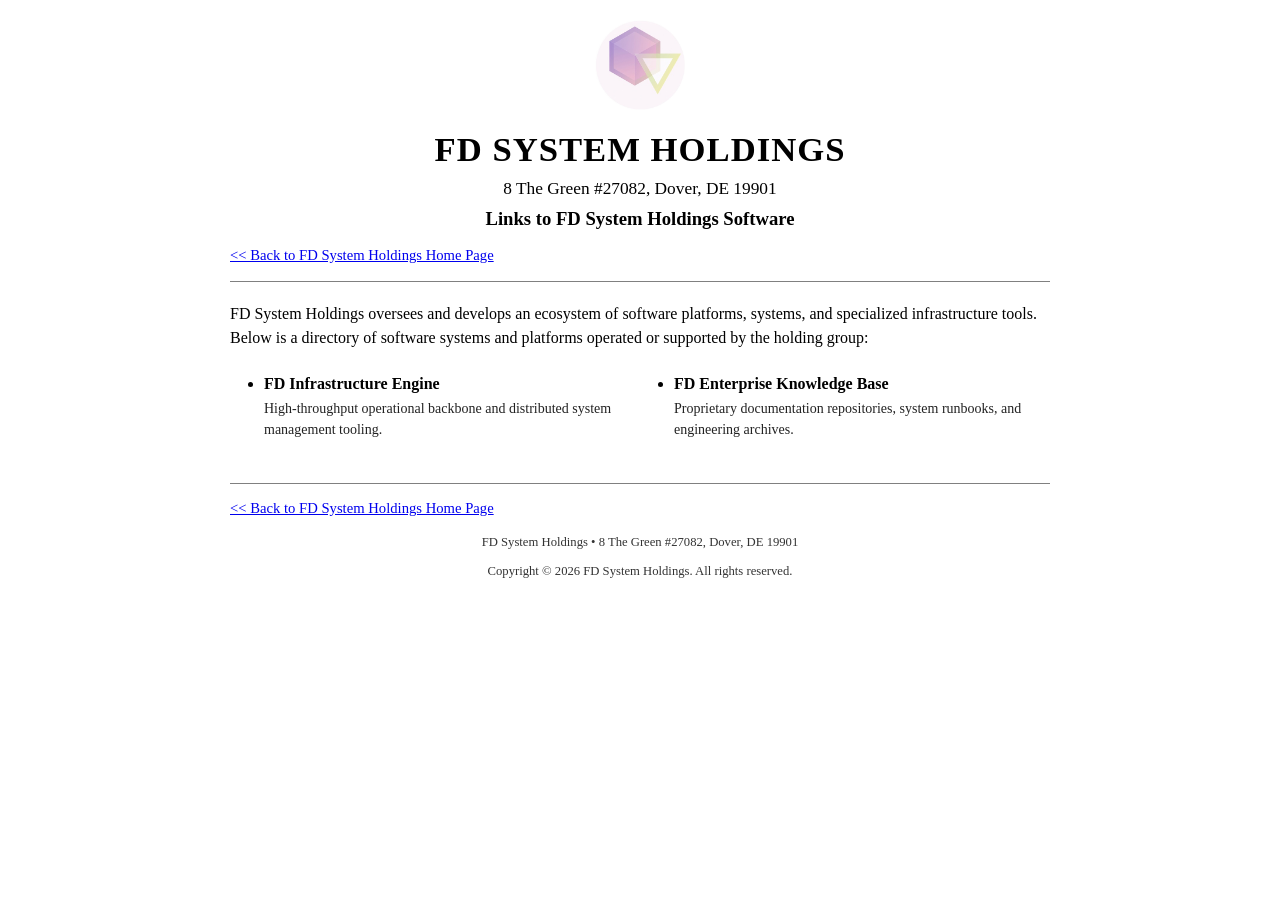
<file: pages/software.html>
<!DOCTYPE html>
<html lang="en">
<head>
  <meta charset="UTF-8">
  <meta name="viewport" content="width=device-width, initial-scale=1.0">
  <title>FD System Holdings Software - FD SYSTEM HOLDINGS</title>
  <link rel="stylesheet" href="../css/style.css">
  <link rel="icon" href="../assets/icon/LogoReduced.jpg" type="image/jpeg">
</head>
<body>

<div class="container">

  <header>
    <img src="../assets/icon/LogoReduced.jpg" alt="FD System Holdings Logo" class="header-logo">
    <div class="company-title">FD SYSTEM HOLDINGS</div>
    <div class="company-address">8 The Green #27082, Dover, DE 19901</div>
    <div class="page-subtitle">Links to FD System Holdings Software</div>
  </header>

  <div class="subpage-nav">
    <p><a href="../index.html">&lt;&lt; Back to FD System Holdings Home Page</a></p>
  </div>

  <hr>

  <div class="content-block">
    <p class="no-indent">
      FD System Holdings oversees and develops an ecosystem of software platforms, systems, and specialized infrastructure tools. Below is a directory of software systems and platforms operated or supported by the holding group:
    </p>

    <!-- Two-column software directory mirroring Berkshire's subsidiaries directory -->
    <table class="directory-table" role="presentation">
      <tr>
        <!-- Left Column -->
        <td>
          <ul class="directory-list">
            <li>
              <span class="item-title">FD Infrastructure Engine</span>
              <span class="item-desc">High-throughput operational backbone and distributed system management tooling.</span>
            </li>
          </ul>
        </td>

        <!-- Right Column -->
        <td>
          <ul class="directory-list">
            <li>
              <span class="item-title">FD Enterprise Knowledge Base</span>
              <span class="item-desc">Proprietary documentation repositories, system runbooks, and engineering archives.</span>
            </li>
          </ul>
        </td>
      </tr>
    </table>
  </div>

  <hr>

  <div class="subpage-nav">
    <p><a href="../index.html">&lt;&lt; Back to FD System Holdings Home Page</a></p>
  </div>

  <div class="footer-meta">
    <p>FD System Holdings &bull; 8 The Green #27082, Dover, DE 19901</p>
    <p>Copyright &copy; 2026 FD System Holdings. All rights reserved.</p>
  </div>

</div>

</body>
</html>
</file>
<file: css/style.css>
/*
 * FD System Holdings - Official Stylesheet
 * Modeled strictly on the minimalist, text-first design of berkshirehathaway.com
 */

:root {
  --bg-color: #ffffff;
  --text-color: #000000;
  --link-color: #0000ee;
  --visited-color: #551a8b;
  --active-color: #ee0000;
  --rule-color: #808080;
  --font-main: "Times New Roman", Times, Georgia, serif;
}

html, body {
  background-color: var(--bg-color);
  color: var(--text-color);
  font-family: var(--font-main);
  margin: 0;
  padding: 0;
  line-height: 1.35;
}

/* Berkshire Hathaway container styling */
.container {
  max-width: 820px;
  margin: 0 auto;
  padding: 20px 15px;
}

header {
  text-align: center;
  margin-bottom: 12px;
}

.header-logo {
  max-width: 90px;
  height: auto;
  margin-bottom: 4px;
}

h1.company-title, .company-title {
  font-size: 26pt;
  font-weight: bold;
  letter-spacing: 1px;
  margin: 6px 0 4px 0;
  text-transform: uppercase;
}

.company-address {
  font-size: 13pt;
  margin: 3px 0;
}

h1.page-subtitle, h2.page-subtitle, .page-subtitle {
  font-size: 14pt;
  font-weight: bold;
  margin-top: 6px;
  margin-bottom: 0;
}

hr {
  border: 0;
  border-top: 1px solid var(--rule-color);
  margin: 15px 0;
}

/* Hyperlinks in classic web default colors */
a:link {
  color: var(--link-color);
  text-decoration: underline;
}

a:visited {
  color: var(--visited-color);
  text-decoration: underline;
}

a:active {
  color: var(--active-color);
}

a:hover {
  color: var(--active-color);
}

/* Two-column directory table */
table.directory-table {
  width: 100%;
  border-collapse: collapse;
  margin: 10px 0;
}

table.directory-table td {
  width: 50%;
  vertical-align: top;
  padding: 8px 16px;
}

ul.directory-list {
  list-style-type: disc;
  margin: 0 0 15px 18px;
  padding: 0;
}

ul.directory-list li {
  margin-bottom: 14px;
  font-size: 12pt;
}

.item-title {
  font-weight: bold;
}

.item-desc {
  display: block;
  font-size: 10.5pt;
  margin-top: 2px;
  color: #222222;
}

/* Footer note styling */
.footer-note {
  font-size: 10.5pt;
  text-align: center;
  margin: 15px auto;
  max-width: 700px;
  line-height: 1.4;
}

.footer-meta {
  font-size: 9.5pt;
  text-align: center;
  margin-top: 15px;
  color: #333333;
}

/* Subpage specific styles */
.subpage-nav {
  margin-bottom: 15px;
  font-size: 11pt;
}

.content-block {
  font-size: 12pt;
  line-height: 1.5;
  margin: 20px 0;
}

.content-block p {
  margin-bottom: 14px;
  text-indent: 0;
}

.content-block p.indent {
  text-indent: 1.5em;
}

.content-block p.no-indent {
  text-indent: 0;
}

.signature-block {
  margin-top: 30px;
  margin-left: 2em;
}

table.data-table {
  width: 100%;
  border-collapse: collapse;
  margin: 15px 0;
}

table.data-table th, table.data-table td {
  border: 1px solid #999999;
  padding: 6px 10px;
  text-align: left;
  font-size: 11pt;
}

table.data-table th {
  background-color: #f2f2f2;
}

/* Responsive adjustment for small mobile screens while maintaining retro fidelity */
@media (max-width: 640px) {
  table.directory-table, table.directory-table tbody, table.directory-table tr, table.directory-table td {
    display: block;
    width: 100%;
    padding: 4px 0;
  }
  .company-title {
    font-size: 20pt;
  }
}
</file>
